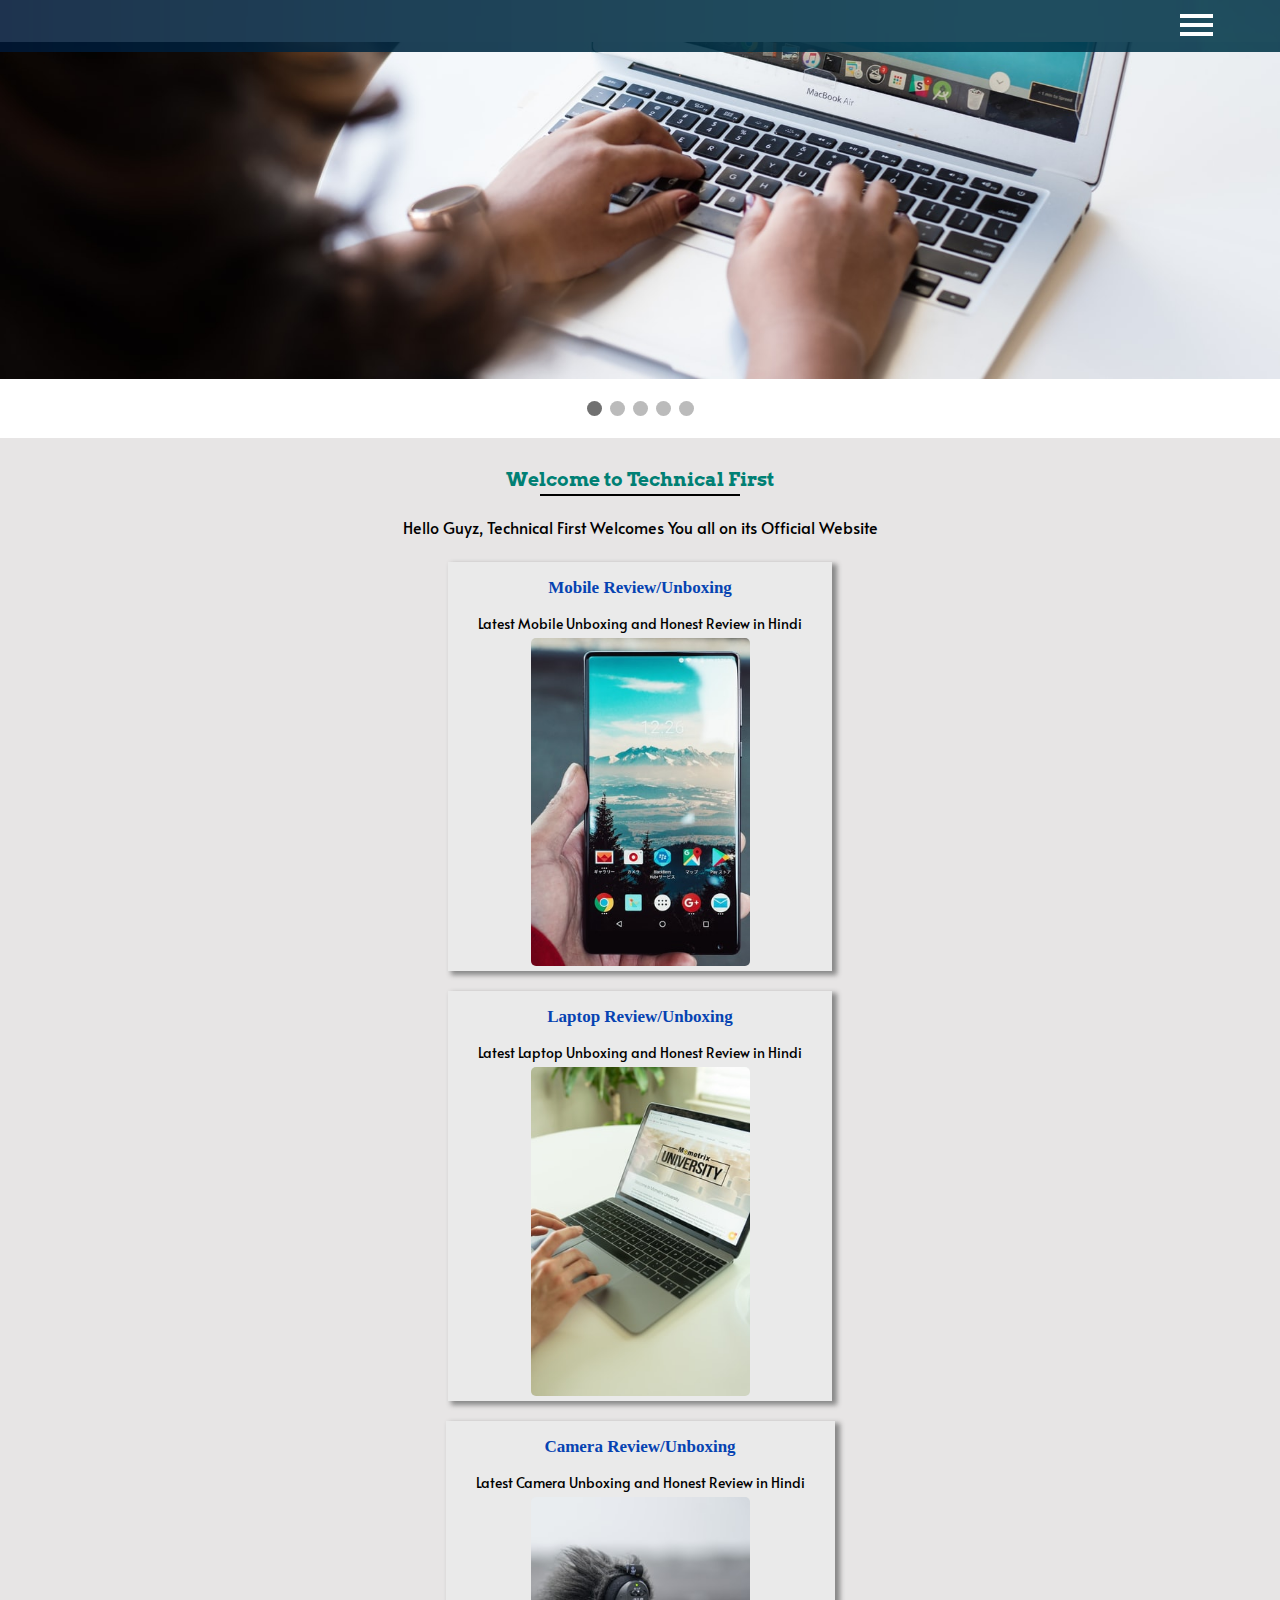
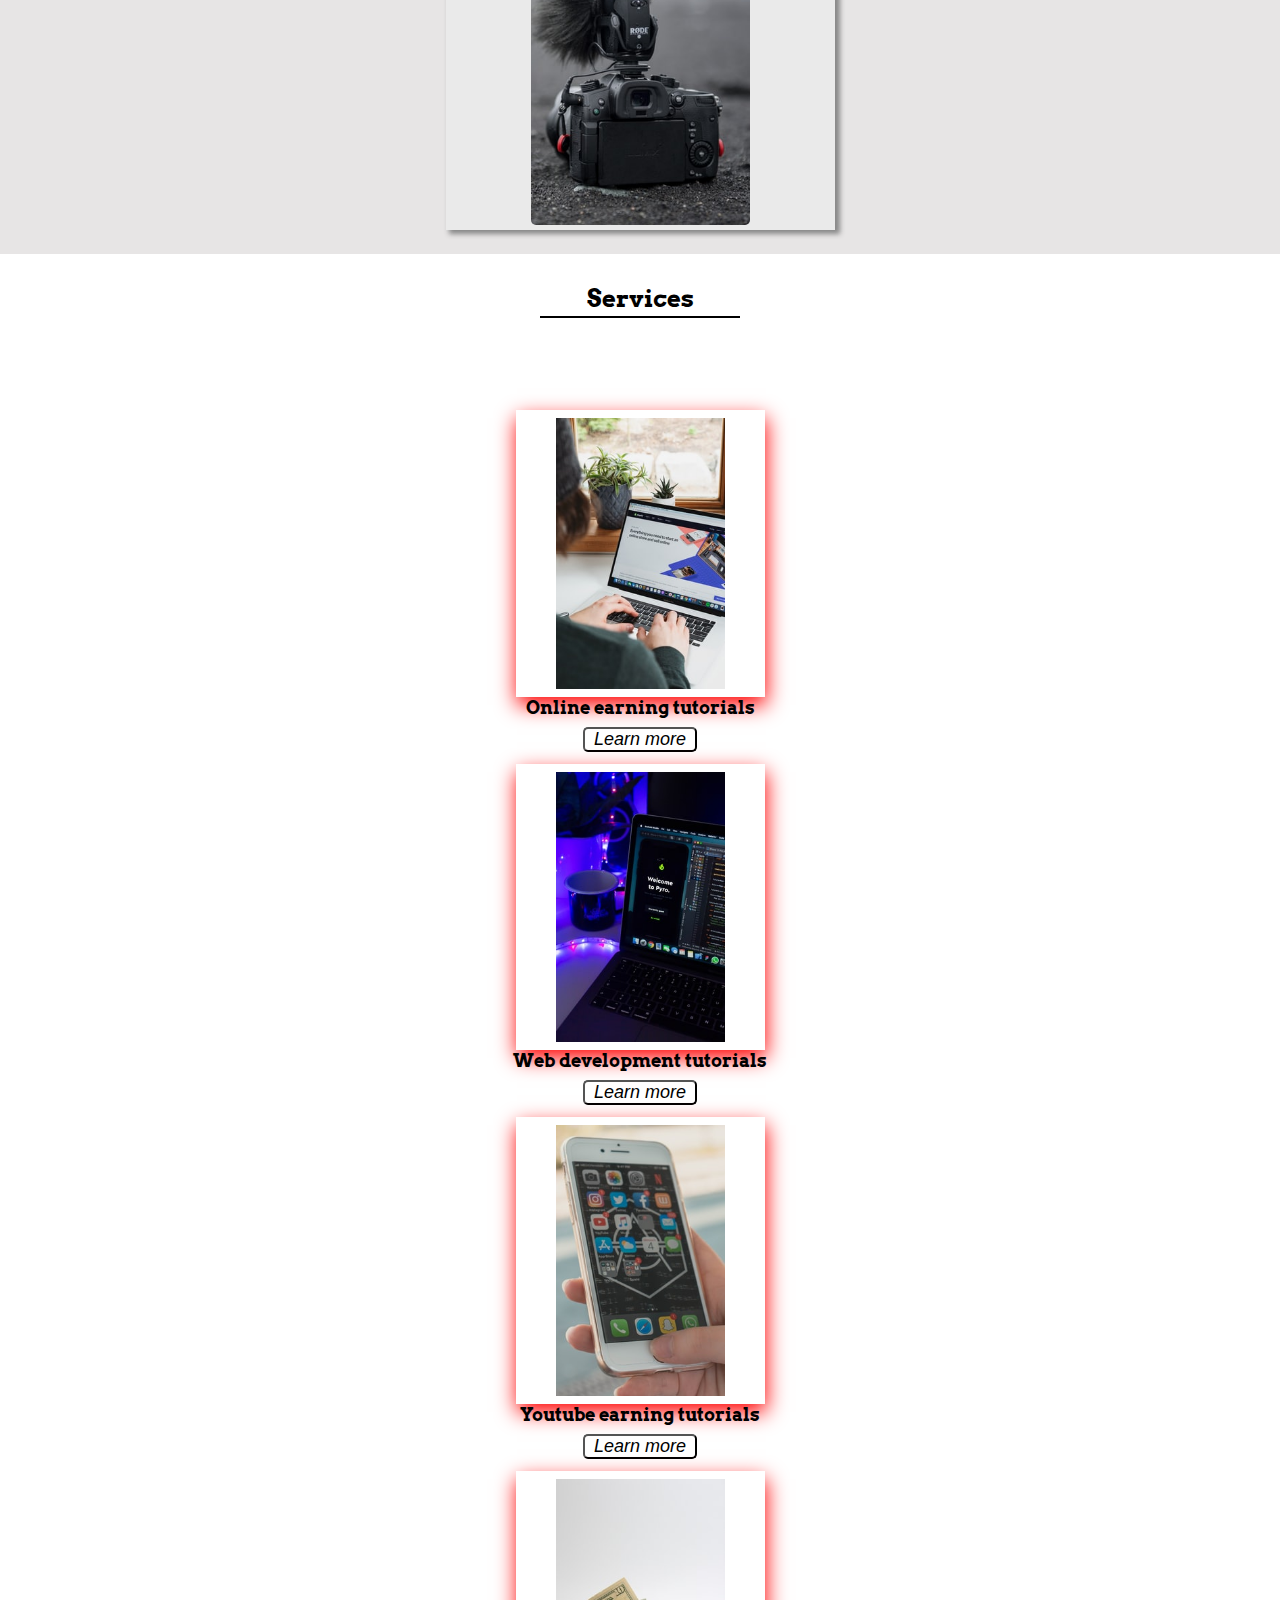
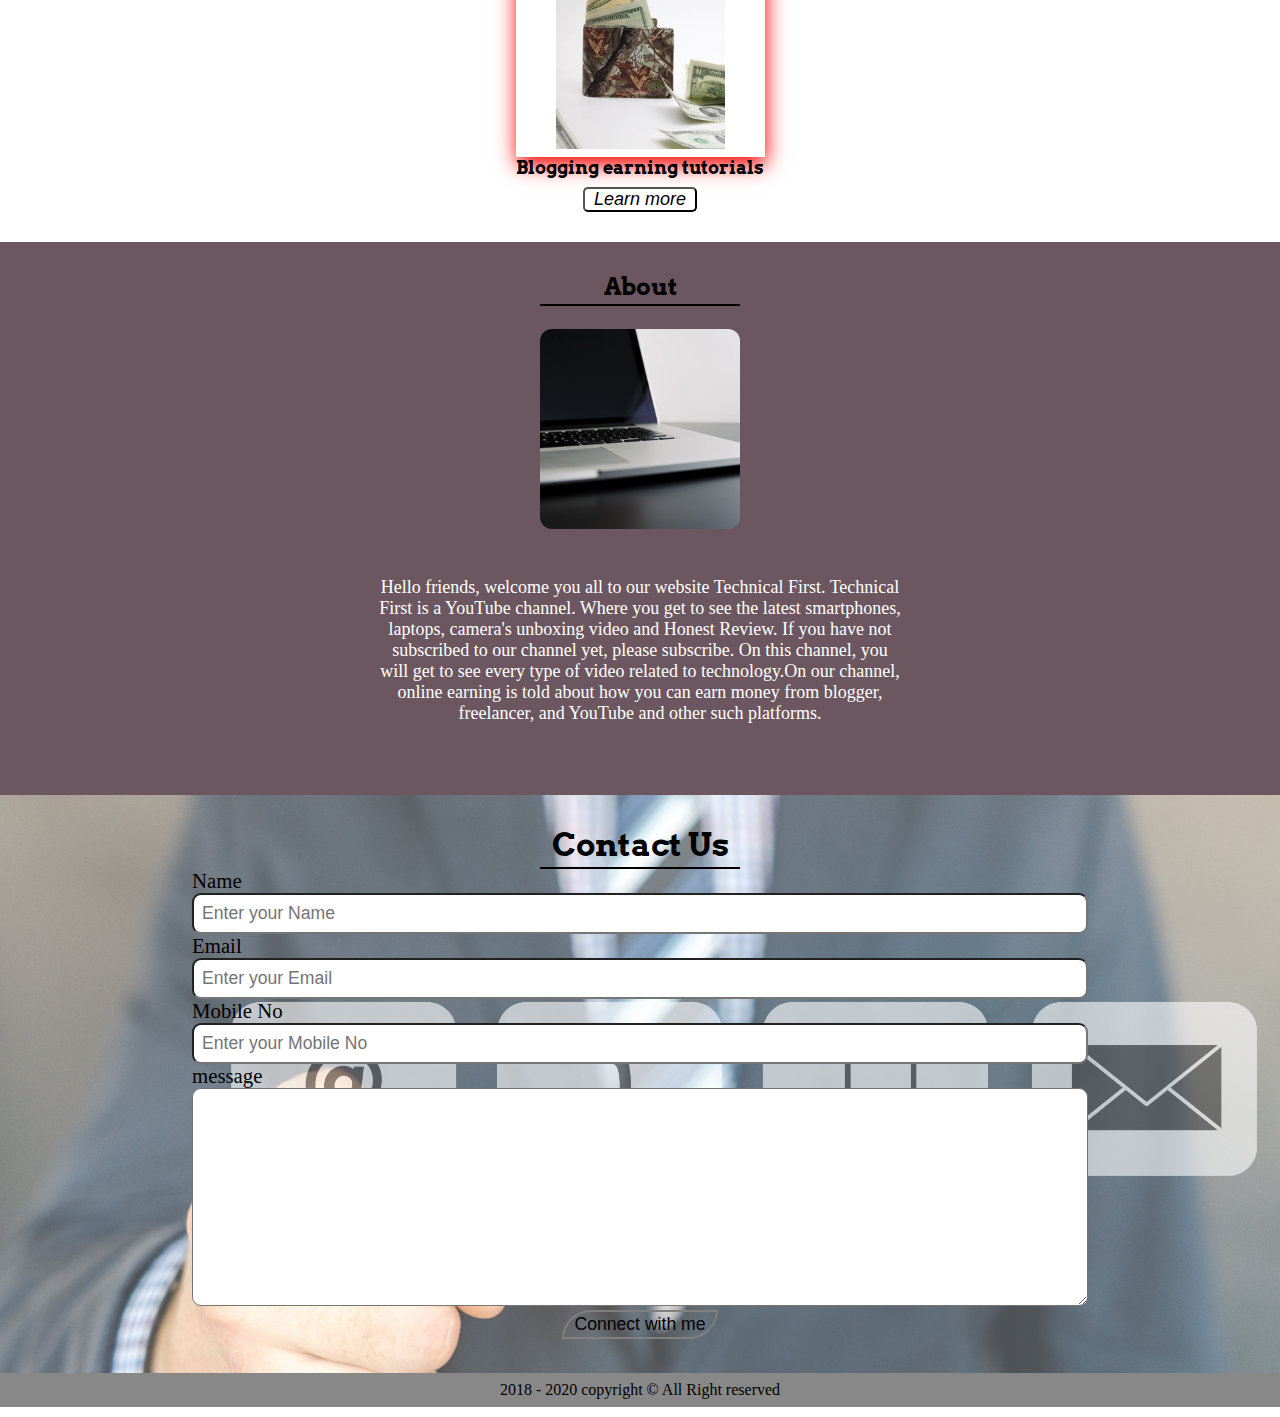
<file: index.html>
<!DOCTYPE html>
<html lang="en">

<head>
    <meta charset="UTF-8">
    <meta name="viewport" content="width=device-width, initial-scale=1.0">
    <title>Technical First</title>
    <link rel="stylesheet" href="css/style.css">
    <link rel="stylesheet" href="css/phone.css">
    <!-- <----------font family-------------->
    <link href="https://fonts.googleapis.com/css2?family=Alata&family=Arvo:wght@400;700&display=swap" rel="stylesheet">


    <!-- <----------Favicon-------------->


<link rel="shortcut icon" href="logo.fav.png" type="image/x-icon">
</head>

<body>

    <!-- <----------Subscribe Bar-------------->
    <header class="subbg">
        <nav class="sub">
            <div class="tflogo"><img src="logo.png.png" alt=""></div>
            <div class="subhead">
                <h3>Subscribe to our news letter</h3>
            </div>
            <div class="sub-input">
                <input class="input" type="email" name="email" id="email" placeholder="Email address">
                <input class="input" type="name" placeholder="Name">
            </div>
            <button class="sub-btn">Subscribe</button>
        </nav>
    </header>

    <!-- <----------Navigation Bar-------------->
        <nav class="navbar background h-nav-resp">
        <ul class="navlist v-class-resp">
            <div class="logotxt"><img src="logo.png.png" alt="logo"></div>
            <li><a href="#">Home</a></li>
            <li><a href="/Laptop.html">Laptops</a></li>
            <li><a href="#">SmartPhones</a></li>
            <li><a href="#">Cameras</a></li>
            <li><a href="#">Gadgets</a></li>
            <li><a href="#">GiveWay</a></li>
        </ul>
        <div class="rightsearch v-class-resp">
            <input type="text" name="search" id="searchbar">
            <button class="btn-smb">Search</button>
        </div>
        <div class="burger">
            <div class="line"></div>
            <div class="line"></div>
            <div class="line"></div>
        </div>
    </nav>

    <!-- Slideshow container -->

    <!-- Full-width images with number and caption text -->
    <div class="mySlides fade">
        <div class="numbertext">1 / 5</div>
        <img src="slide1.jpeg" style="width:100%">
        <div class="text">Laptop Features</div>
    </div>

    <div class="mySlides fade">
        <div class="numbertext">2 / 5</div>
        <img src="slide2.jpeg" style="width:100%">
        <div class="text">Letest Mobile</div>
    </div>

    <div class="mySlides fade">
        <div class="numbertext">3 / 5</div>
        <img src="slide3.jpeg" style="width:100%">
        <div class="text">Camera Features</div>
    </div>
    <div class="mySlides fade">
        <div class="numbertext">4 / 5</div>
        <img src="slide4.jpeg" style="width:100%">
        <div class="text">Web developer</div>
    </div>
    <div class="mySlides fade">
        <div class="numbertext">5 / 5</div>
        <img src="slide5.jpeg" style="width:100%">
        <div class="text">If you work hard, you will definitely have success one day</div>
    </div>

    <br>

    <!-- The dots/circles -->
    <div style="text-align:center">
        <span class="dot" onclick="currentSlide(1)"></span>
        <span class="dot" onclick="currentSlide(2)"></span>
        <span class="dot" onclick="currentSlide(3)"></span>
        <span class="dot" onclick="currentSlide(4)"></span>
        <span class="dot" onclick="currentSlide(5)"></span>
    </div>
    <br>

    <Section id="wlcm">
        <h2>Welcome to Technical First</h2>
        <span class="border"></span>
        <div class="wlcm-para">
            <p class="wlcmp">Hello Guyz, Technical First Welcomes You all on its Official Website</p>
        </div>
        <div class="wlcm-container">
            <div class="box">
                <h3>Mobile Review/Unboxing</h3>
                <p class="boxp">Latest Mobile Unboxing and Honest Review in Hindi</p>
                <img src="mobile.jpeg" alt="">
            </div>
            <div class="box">
                <h3>Laptop Review/Unboxing</h3>
                <p class="boxp">Latest Laptop Unboxing and Honest Review in Hindi</p>
                <img src="laptop.jpeg" alt="">
            </div>
            <div class="box">
                <h3>Camera Review/Unboxing</h3>
                <p class="boxp">Latest Camera Unboxing and Honest Review in Hindi</p>
                <img src="dslr.jpeg" alt="">
            </div>
        </div>
    </Section>

    <section id="service">
        <h2 class="serv-head">Services</h2>
        <span class="border"></span>

        <div class="container">
            <div class="serv-img">
                <img src="TRIAL.jpeg" alt="">
                <h5>Online earning tutorials</h5>
                <button class="btn-learn"><a href="https://www.youtube.com/c/TechnicalFirst" target="_blank">Learn
                        more</a></button>
            </div>
            <div class="serv-img">
                <img src="code tut.jpeg" alt="">
                <h5>Web development tutorials</h5>
                <button class="btn-learn"><a href="https://youtu.be/mAo1MDdYzD4" target="_blank">Learn more</a></button>

            </div>
            <div class="serv-img">
                <img src="yttut.jpeg" alt="">
                <h5>Youtube earning tutorials</h5>
                <button class="btn-learn"> <a href="https://www.youtube.com/c/TechnicalFirst" target="_blank">Learn
                        more</a></button>

            </div>
            <div class="serv-img">
                <img src="blogging.jpeg" alt="">
                <h5>Blogging earning tutorials</h5>
                <button class="btn-learn"> <a href="https://youtu.be/mAo1MDdYzD4" target="_blank">Learn
                        more</a></button>

            </div>
        </div>
    </section>

    <section id="about">
        <h2 class="about-head">About</h2>
        <span class="border"></span>
        <div class="about-main">
            <p class="aboutp">Hello friends,
                welcome you all to our website Technical First. Technical First is a YouTube channel. Where you get to see the latest smartphones, laptops, camera's unboxing video and Honest Review. If you have not subscribed to our channel yet, please subscribe. On this channel, you will get to see every type of video related to technology.On our channel, online earning is told about how you can earn money from blogger, freelancer, and YouTube and other such platforms.</p>

            <div class="about"><img src="about.jpeg" alt="About me"></div>
        </div>
    </section>


    <section id="contact">
        <h1 class="contact-head">Contact Us</h1>
        <span class="border"></span>
        <div id="contact-box">
            <form action="index.php">
                <div class="form-group">
                    <label for="name">Name</label>
                    <input type="text" name="name" id="name" placeholder="Enter your Name">
                </div>
                <div class="form-group">
                    <label for="name">Email</label>
                    <input type="text" name="name" id="email" placeholder="Enter your Email">
                </div>
                <div class="form-group">
                    <label for="name">Mobile No</label>
                    <input type="text" name="name" id="mobile no" placeholder="Enter your Mobile No">
                </div>
                <div class="form-group">
                    <label for="name">message</label>
                    <textarea name="message" id="message" cols="30" rows="10"></textarea>
                </div>
                <button class="btn btn-sm">Connect with me</button>
            </form>
        </div>
    </section>



    <footer>
        <div class="footerp">
            2018 - 2020 copyright &copy; All Right reserved
        </div>
    </footer>

    <script src="js/style.js"></script>
</body>

</html>
</file>
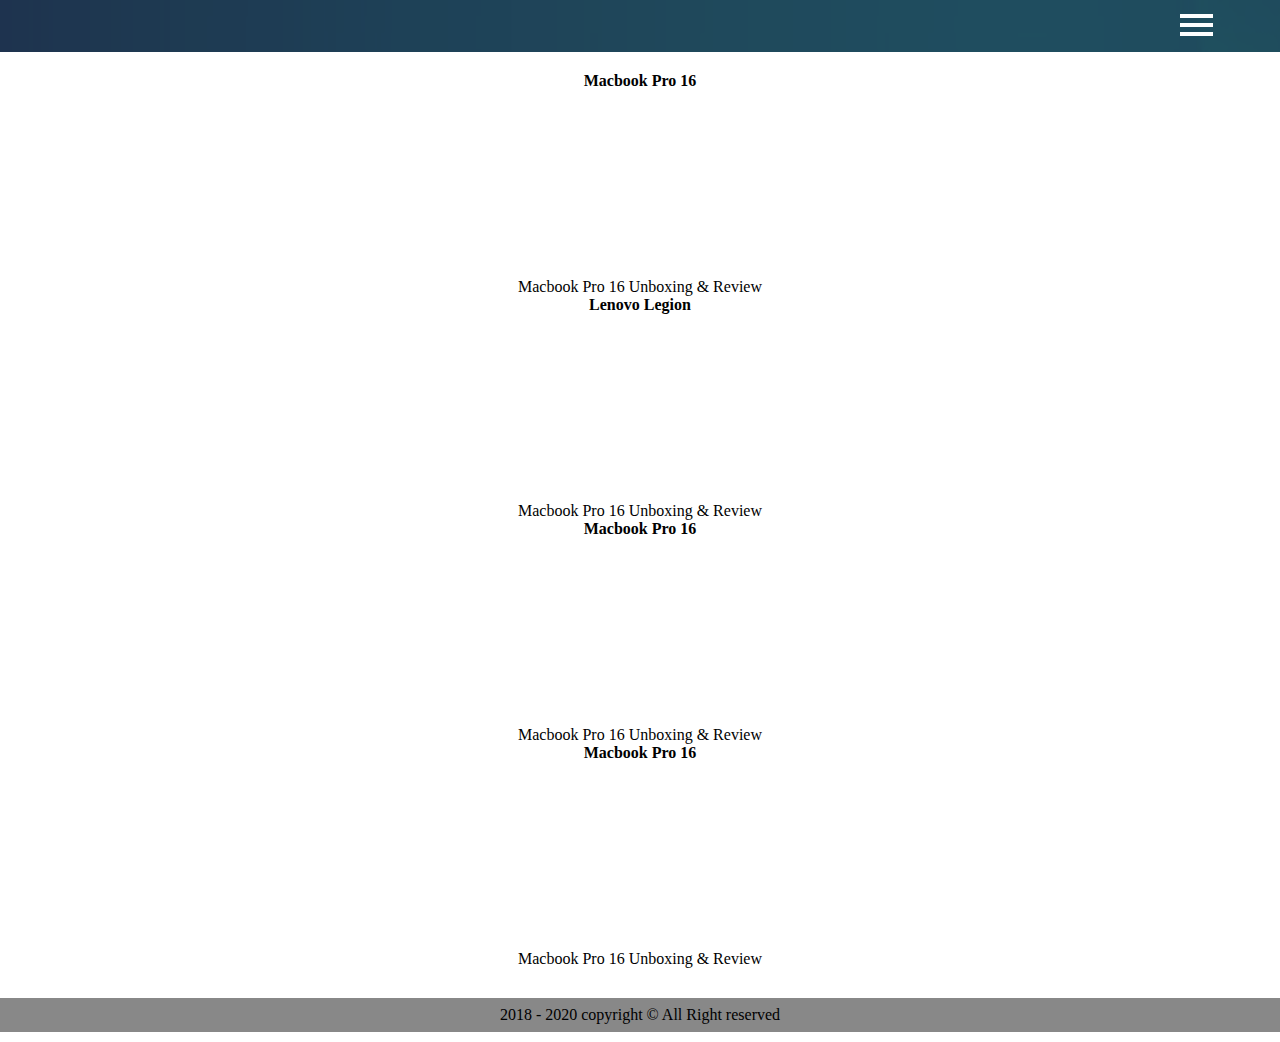
<file: Laptop.html>
<!DOCTYPE html>
<html lang="en">

<head>
    <meta charset="UTF-8">
    <meta name="viewport" content="width=device-width, initial-scale=1.0">
    <title>Technical First</title>
    <link rel="stylesheet" href="css/style.css">
    <link rel="stylesheet" href="css/phone.css">
    <!-- <----------font family-------------->
    <link href="https://fonts.googleapis.com/css2?family=Alata&family=Arvo:wght@400;700&display=swap" rel="stylesheet">


    <!-- <----------Favicon-------------->

    <link rel="shortcut icon" href="logo.fav.png" type="image/x-icon">
</head>

<body>

    <!-- <----------Subscribe Bar-------------->
    <header class="subbg">
        <nav class="sub">
            <div class="tflogo"><img src="logo.png.png" alt=""></div>
            <div class="subhead">
                <h3>Subscribe to our news letter</h3>
            </div>
            <div class="sub-input">
                <input class="input" type="email" name="email" id="email" placeholder="Email address">
                <input class="input" type="name" placeholder="Name">
            </div>
            <button class="sub-btn">Subscribe</button>
        </nav>
    </header>

    <!-- <----------Navigation Bar-------------->
    <nav class="navbar background h-nav-resp">
        <ul class="navlist v-class-resp">
            <div class="logotxt"><img src="logo.png.png" alt="logo"></div>
            <li><a href="/index.html">Home</a></li>
            <li><a href="#">Laptop</a></li>
            <li><a href="#">SmartPhones</a></li>
            <li><a href="#">Gadgets</a></li>
            <li><a href="#">GiveWay</a></li>
        </ul>
        <div class="rightsearch v-class-resp">
            <input type="text" name="search" id="searchbar">
            <button class="btn-smb">Search</button>
        </div>
        <div class="burger">
            <div class="line"></div>
            <div class="line"></div>
            <div class="line"></div>
        </div>
    </nav>
    <div id="lappy-container">
        <div class="laptop">
            <h4 class="lappy-name">Macbook Pro 16</h4>
            <iframe class="unbox" src="https://www.youtube.com/embed/1rDMDvaW7lk" frameborder="0"
                allow="accelerometer; autoplay; encrypted-media; gyroscope; picture-in-picture"
                allowfullscreen></iframe>
            <p class="lappy-cat">Macbook Pro 16 Unboxing & Review</p>
        </div>
        <div class="laptop">
            <h4 class="lappy-name">Lenovo Legion</h4>
            <iframe class="unbox" src="https://www.youtube.com/embed/oraYKTVoA9Q" frameborder="0" allow="accelerometer; autoplay; encrypted-media; gyroscope; picture-in-picture" allowfullscreen></iframe>
            <p class="lappy-cat">Macbook Pro 16 Unboxing & Review</p>
        </div>
        <div class="laptop">
            <h4 class="lappy-name">Macbook Pro 16</h4>
            <iframe class="unbox" src="https://www.youtube.com/embed/1rDMDvaW7lk" frameborder="0"
                allow="accelerometer; autoplay; encrypted-media; gyroscope; picture-in-picture"
                allowfullscreen></iframe>
            <p class="lappy-cat">Macbook Pro 16 Unboxing & Review</p>
        </div>
        <div class="laptop">
            <h4 class="lappy-name">Macbook Pro 16</h4>
            <iframe class="unbox" src="https://www.youtube.com/embed/1rDMDvaW7lk" frameborder="0"
                allow="accelerometer; autoplay; encrypted-media; gyroscope; picture-in-picture"
                allowfullscreen></iframe>
            <p class="lappy-cat">Macbook Pro 16 Unboxing & Review</p>
        </div>
    </div>











    <footer>
        <div class="footerp">
            2018 - 2020 copyright &copy; All Right reserved
        </div>
    </footer>



    <script src="js/style.js"></script>

</body>

</html>
</file>
<file: css/style.css>
*{
    margin: 0;
    padding: 0;
}

/* <--Subscribe Bar--------> */

.subbg{
    background-color: tomato;
    margin-top: -10px;
}

.tflogo img{
    width: 34px;
    background: white;
    border: none;
    border-radius: 57px;
    margin-top: 3px;
    margin-left: -271px;
}

.sub{
    height: 39px;
    display: flex;
    width: 99%;
    justify-content: center;
    align-items: center;
    margin: 10px;
}

.subhead{
    font-family: 'Alata', sans-serif;
    color: white;
    padding: 17px;
}

.sub-input{
    padding: 15px;
}

.input{
    padding: 3px 15px;
    border: 2px solid white;
    border-radius: 3px;
}

.sub-btn{
    padding: 3px 9px;
    border: 2px solid tomato;
    color: white;
    background: 1px #ff9b9b;
    cursor: pointer;
    border-radius: 6px;
    font-size: 15px;
}

/* <--Navigarion Bar--------> */

.navbar{
    display: flex;
    margin-top: -10px;
    align-items: center;
    justify-content: center;
    position: sticky;
    top: 0;
    cursor: pointer;
    z-index: 1;
    opacity: .88;
}

.background{
    background: rgba(0, 0, 0, 0.7) url('../bg5.jpg');
    background-size: cover;
    background-blend-mode: darken;
}
.navlist{
    display: flex;
    width: 70%;
    list-style: none;
    justify-content: center;
    align-items: center;
}
.navlist li{
    padding: 15px 26px;
}
.navlist li a{
    text-decoration: none;
    color: white;
}
.navlist li a:hover{
    color: tomato;
}

.logotxt{

}
.logotxt img{
    width: 41px;
    border: 1px solid grey;
    border-radius: 27px;
}

.rightsearch{
    width: 30%;
    text-align: right;
}

#searchbar{
    padding: 2px 9px;
    border: 2px solid grey;
    font-size: 12px;
    border-radius: 0 39px;
}

.btn-smb{
    cursor: pointer;
    background: none;
    font-size: 14px;
    border: 2px solid grey;
    border-radius: 7px;
    padding: 1px 11px;
    color: white;
}

* {box-sizing:border-box}

/* Slideshow container */
.slideshow-container {
  max-width: 1000px;
  position: relative;
  margin: auto;
}

/* Hide the images by default */
.mySlides {
  display: none;
}

/* Next & previous buttons */
.prev, .next {
  cursor: pointer;
  position: absolute;
  top: 37%;
  width: auto;
  margin-top: -22px;
  padding: 16px;
  color: white;
  font-weight: bold;
  font-size: 18px;
  transition: 0.6s ease;
  border-radius: 0 3px 3px 0;
  user-select: none;
}

/* Position the "next button" to the right */
.next {
  right: 0;
  border-radius: 3px 0 0 3px;
}

/* On hover, add a black background color with a little bit see-through */
.prev:hover, .next:hover {
  background-color: rgba(0,0,0,0.8);
}

/* Caption text */
.text {
    color: white;
    background: red;
    font-size: 15px;
    padding: 8px 12px;
    position: absolute;
    bottom: 255px;
    width: 100%;
    text-align: center;
}

/* Number text (1/3 etc) */
.numbertext {
  color: #f2f2f2;
  font-size: 12px;
  padding: 8px 12px;
  position: absolute;
  top: 0;
  display: none;
}

/* The dots/bullets/indicators */
.dot {
  cursor: pointer;
  height: 15px;
  width: 15px;
  margin: 0 2px;
  background-color: #bbb;
  border-radius: 50%;
  display: inline-block;
  transition: background-color 0.6s ease;
}

.active, .dot:hover {
  background-color: #717171;
}

/* Fading animation */
.fade {
  -webkit-animation-name: fade;
  -webkit-animation-duration: 10.5s;
  animation-name: fade;
  animation-duration: 1.5s;
}

@-webkit-keyframes fade {
  from {opacity: .4}
  to {opacity: 1}
}

@keyframes fade {
  from {opacity: .4}
  to {opacity: 1}
}

/* <-----------Welcome section--------> */

#wlcm{
    background-color: #e7e5e5;
}

#wlcm h2{
    font-family: 'Arvo', serif;
    padding-top: 30px;
    display: flex;
    justify-content: center;
    align-items: center;
    color: #008074;
    font-size: 39px;
}

.wlcm-para{
    padding-top: 20px;
    font-family: 'Alata', sans-serif;
}

.wlcmp{
    justify-content: center;
    align-items: center;
    display: flex;
    margin: auto;
}

.wlcm-container{
    display: flex;
    padding: 14px 155px;
    justify-content: center;
    align-items: center;
}

.box{
    padding: 0px 28px;
    margin: 5px 5px;
    box-shadow: 4px 3px 5px 1px #888888;
    background: #eaeaea;
}
.box img{
    padding: 12px 0px;
    display: flex;
    margin: auto;
    width: 333px;
    border-radius: 10px;
}

.box h3{
    display: flex;
    justify-content: center;
    align-items: center;
    font-weight: bold;
    padding: 16px;
    color: #0643b2;
    font-size: 26px;
}

.boxp{
    font-family: 'Alata', sans-serif;
    display: flex;
    justify-content: center;
    align-items: center;
    font-size: 14px;
    text-align: center;
}

/* <-----------Services section--------> */

.serv-head{
    font-family: 'Arvo', serif;
    display: flex;
    justify-content: center;
    align-items: center;
    padding-top: 30px;
}

.container{
    display: flex;
    justify-content: center;
    align-items: center;
    padding-top: 80px;
}

.serv-img img{
    box-shadow: 1px 8px 20px 0px red;
    text-align: center;
    margin-top: -21px;
    color: white;
    font-weight: bolder;
    font-size: 15px;
    padding: 8px 40px;
    border: none;
}



.serv-img{
    text-align: center;
    color: white;
    font-weight: bolder;
    font-size: 15px;
}

.serv-img h5{
    font-family: 'Arvo', serif;
    color: black;
    padding-bottom: 11px;
    font-size: 18px;
}

.btn-learn{
    font-size: 18px;
    border-radius: 5px;
    background: none;
    margin-top: -2px;
    padding: 0 9px;
    cursor: pointer;
    font-style: italic;
}

.btn-learn a{
    text-decoration: none;
    color: black;
}
.btn-learn a:hover{
    color: white;
}

.btn-learn:hover{
    background: black;
    color: white;
}


/* <-----------About section--------> */

#about{
    margin-top: 30px;
    background: #6c5760;
}

.about-head{
    font-family: 'Arvo', serif;
    display: flex;
    justify-content: center;
    align-items: center;
    padding-top: 30px;
    color: black;
}

.about-main{
    display: flex;
    padding: 23px 61px;
    justify-content: center;
    align-items: center;
}

.aboutp{
    padding: 46px 0px;
    color: white;
    font-size: 18px;
    max-width: 526px;
    text-align: center;
}

.about{
    margin: 8px 5px;
}

.about img{
    border: none;
    border-radius: 12px;
}

.border{
    display: block;
    width: 200px;
    height: 2px;
    background: black;
    margin: auto;
    margin-top: 2px;
}


/* <-------------Contact section------------> */

#contact{
    position: relative;
    
}
#contact::before{
    content: "";
    position: absolute;
    width: 100%;
    height: 100%;
    z-index: -1;
    opacity: 0.7;
    background: url('../contact.jpg') no-repeat center center/cover;

}

.contact-head{
    font-family: 'Arvo', serif;
    display: flex;
    justify-content: center;
    align-items: center;
    padding-top: 30px;
    color: black;
}

#contact-box{
    display: flex;
    justify-content: center;
    align-items: center;
    padding-bottom: 34px;
}
#contact-box form{
    width: 40%;
    
}
#contact-box label{
    font-size: 1.3rem;
    font-family: 'Bree Serif', serif;


}
#contact-box input,
#contact-box textarea{
    width: 100%;
    padding: 0.5rem;
    border-radius: 9px;
    font-size: 1.1rem;
}

.btn-sm{
    cursor: pointer;
    font-size: 1.1rem;
    border: 2px solid grey;
    border-radius: 39px 0;
    padding: 2px 10px;
    display: flex;
    margin: auto;
    background: none;
}


    /* <--Footer section--------------> */

footer{
    background-color: #888888;
    height: auto;
}

.footerp{
    text-align: center;
    padding: 8px;
}

    /* <--Burger section--------------> */


.burger{
    display: none;
    position: absolute;
    cursor: pointer;
    right: 5%;
    top: 15px;
}

.line{
    background-color: white;
    margin: 5px 3px;
    height: 4px;
    width: 33px;

}


/* <------------------------Laptop Category---------------------------------> */

#lappy-container{
    display: flex;
    margin: 30px;
}

.lappy-name{
    display: flex;
    justify-content: center;
    align-items: center;
}

.unbox{
    display: flex;
    margin: 19px 42px;
}

.lappy-cat{
    text-align: center;
}



/* <---------------------Media Quairy------------------> */

@media only screen and (max-width: 1348px){

    /* <--Subscribe section--------------> */

    .subbg {
        display: none;
    }
    /* <--Navbar section--------------> */

    .navbar{
        flex-direction: column;
        transition: all 0.3s ease-out;
        height: 478px;
    }

    .navlist{
        flex-direction: column;
    }

    #searchbar{
        display: flex;
        margin: auto;
        width: 100%;
    }

    .btn-smb{
        display: flex;
        margin: auto;
    }

        /* <--animated image section--------------> */

        .face{
            margin-top: 11px;
        }


    /* <--welcome section--------------> */

    #wlcm h2{
        font-size: 19px;
    }
    .wlcmp{
        text-align: center;
    }

    .wlcm-container {
        flex-direction: column;
        padding: 14px 139px;
    }

    .box {
        padding: 0px 30px;
        margin: 10px;
    }

    .box h3{
        font-size: 17px;
    }

    .text{
        display: none;
    }
    .box img {
        display: flex;
        margin: auto;
        width: 229px;
        padding: 5px 5px;
    }


    
    
    /* <--Service section--------------> */
    
    .container {
        flex-direction: column;
    }

    .serv-img {
        margin-top: 12px;
    }

    .serv-img img {
        margin-top: -10px;
        width: 249px;
        display: flex;
        margin: auto;
    }
    
    /* <--About section--------------> */


    .about {
        margin: 0px -15px;
    }

    .about-main {
        flex-direction: column-reverse;
    }

    .aboutp{
        margin: 2px -44px;
    }

    .about img{
        display: flex;
        margin: auto;
        width: 200px;
    }


    /* <--Contact section--------------> */

    #contact-box form {
        width: 70%;
    }

    .burger{
        display: block;
        margin-top: -6px;
    }

    .h-nav-resp{
        height: 52px;
    }
    .v-class-resp{
        opacity: 0;
    }






    /* <--Laptop section--------------> */


    #lappy-container {
        display: flex;
        flex-direction: column;
        align-items: center;
    }

}
</file>
<file: css/phone.css>

</file>
